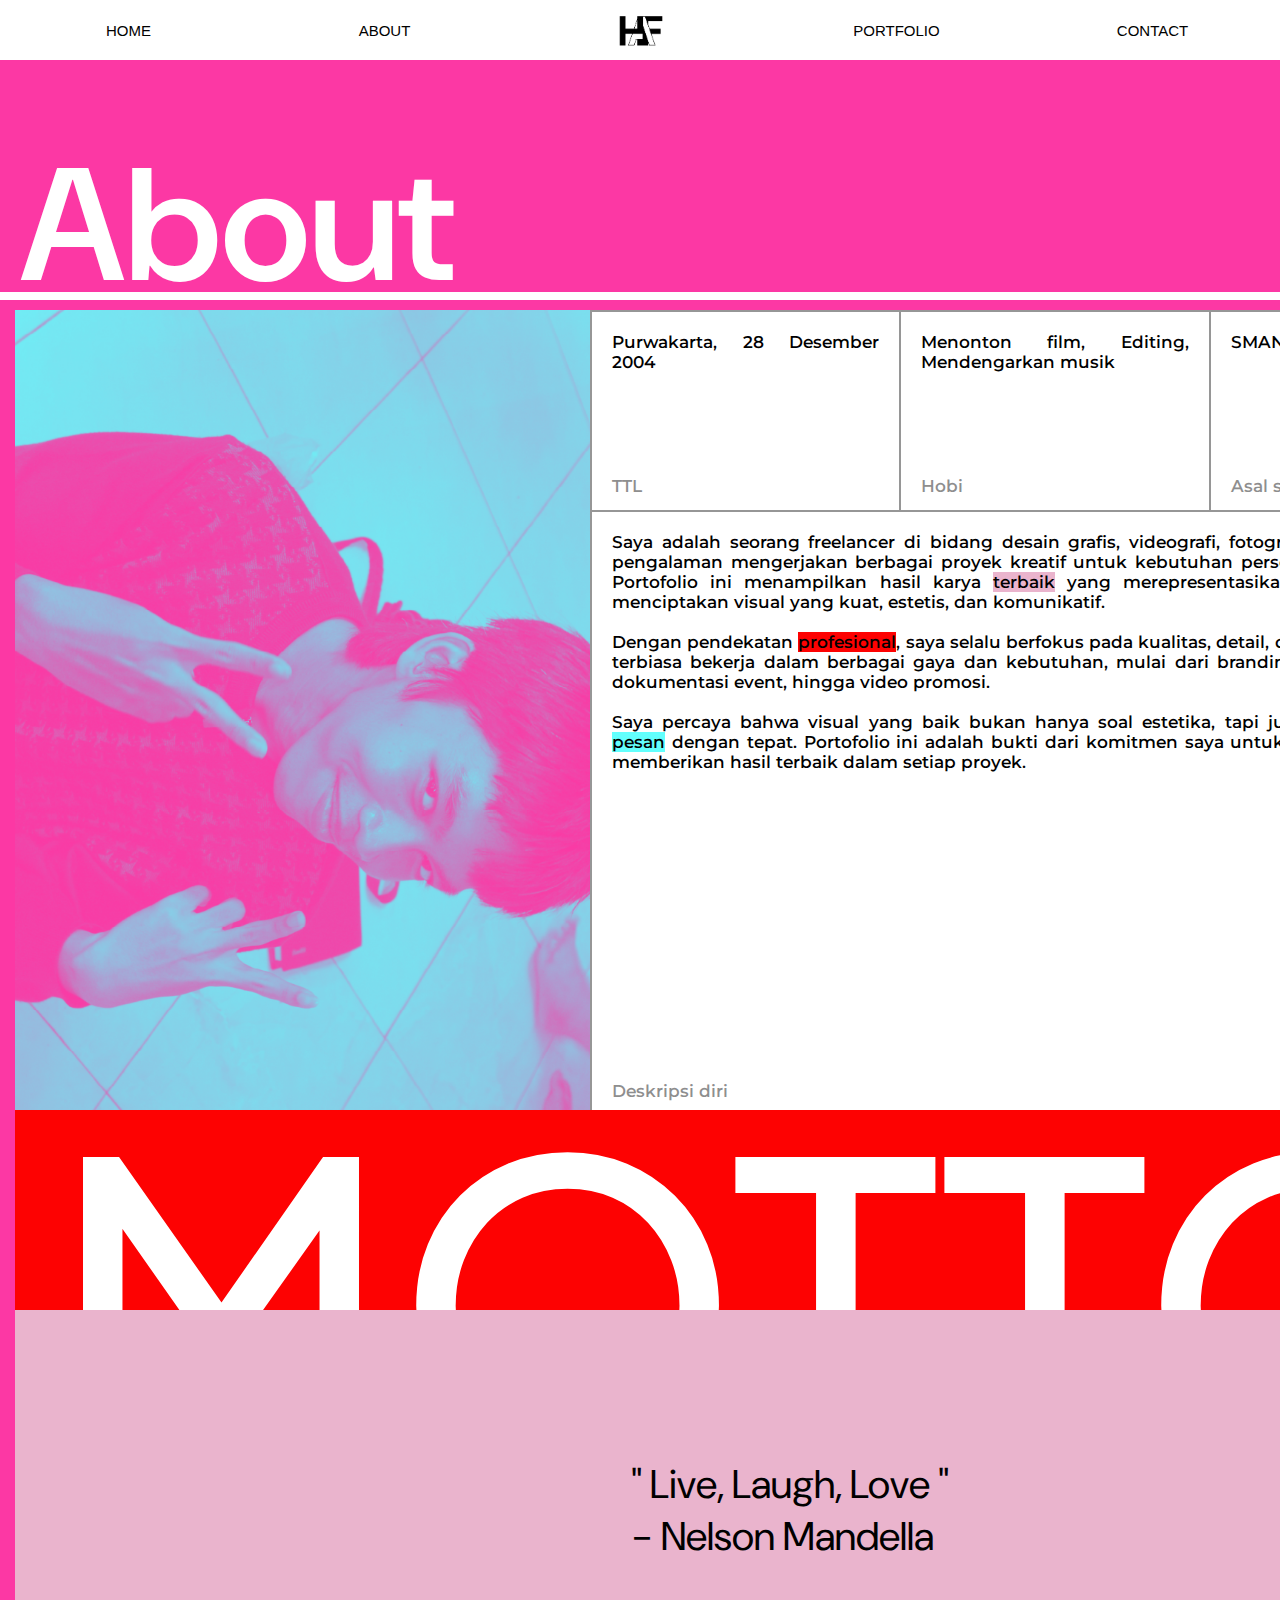
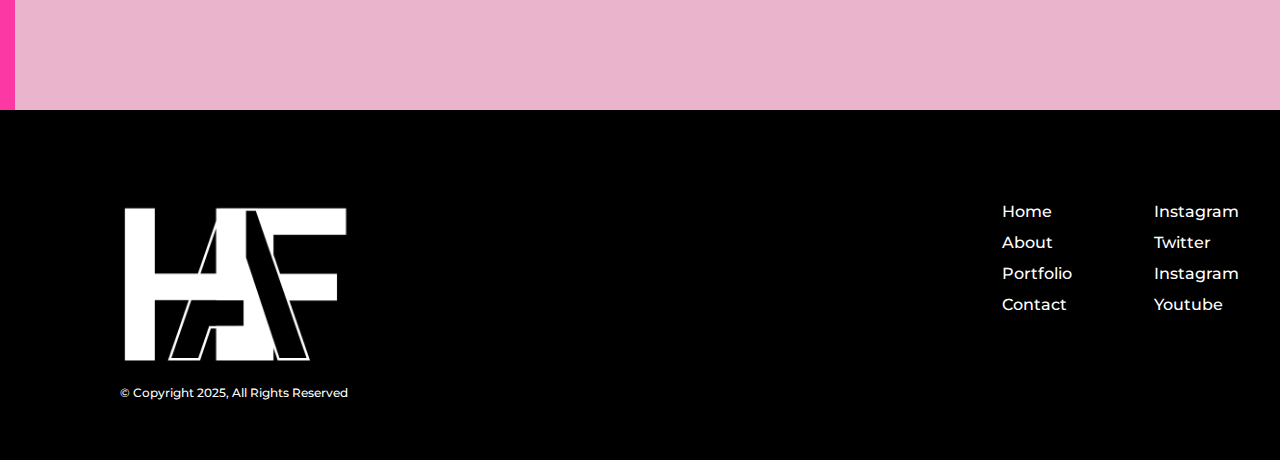
<file: about.html>
<!doctype html>
<html>
<head>
<meta charset="utf-8">
<title>About</title>
<link rel="stylesheet" href="https://cdnjs.cloudflare.com/ajax/libs/font-awesome/4.7.0/css/font-awesome.min.css">
<link href="css.css" rel="stylesheet" type="text/css">
<link rel="icon" type="image/x-icon" href="logo-2-3-invert.png">

</head>

<body>
	<header>
		<nav>
		<ul class="nav">
        <li class="nav"><a class="nav" href="index.html">Home</a></li>
        <li class="nav"><a class="nav" href="about.html">about</a></li>
        <li class="nav"><img class="logo" src="logo-2-3.png" alt="logo"></li>
        <li class="nav"><a class="nav" href="portfolio.html">portfolio</a></li>
        <li class="nav"><a class="nav" href="contact.html">contact</a></li>
		</ul>
		</nav>
        <div class="header-about">
            <div class="line2"></div>
            <p>About</p>
        </div>
	</header>
	<main>
<div class="main5">
    <div class="line1"></div>
<img src="foto-11-edit.png" class="foto11" style="height: 800px; width: 590px;object-position: 50% 100%; object-fit: cover;">
<table class="table-about">
    <tr>
        <td style="border: 2px solid #969696; width: 200px; height: 200px;"><span class="span3">TTL</span>Purwakarta, 28 Desember 2004</td>
        <td style="border: 2px solid #969696; width: 200px; height: 200px;"><span class="span3">Hobi</span>Menonton film, Editing, Mendengarkan musik</td>
        <td style="border: 2px solid #969696; width: 200px; height: 200px;"><span class="span3">Asal sekolah</span>SMAN 2 Purwakarta</td>
    </tr>
    <tr>
        <td colspan="3" style="border: 2px solid #969696; width: 200px; height: 600px;">
            <span class="span4">Deskripsi diri</span>
            Saya adalah seorang freelancer di bidang desain grafis, videografi, fotografi, dan editing dengan pengalaman mengerjakan berbagai proyek kreatif untuk kebutuhan personal maupun komersial. Portofolio ini menampilkan hasil karya <span class="span5">terbaik</span> yang merepresentasikan keahlian saya dalam menciptakan visual yang kuat, estetis, dan komunikatif.
<br><br>
            Dengan pendekatan <span class="span2">profesional</span>, saya selalu berfokus pada kualitas, detail, dan kepuasan klien. Saya terbiasa bekerja dalam berbagai gaya dan kebutuhan, mulai dari branding, konten media sosial, dokumentasi event, hingga video promosi.
            <br><br>
            Saya percaya bahwa visual yang baik bukan hanya soal estetika, tapi juga soal menyampaikan <span class="span1">pesan</span> dengan tepat. Portofolio ini adalah bukti dari komitmen saya untuk terus berkembang dan memberikan hasil terbaik dalam setiap proyek.
            
            <br></td>
    </tr>
</table>
</div>
<div class="main6">
    <div class="line1"></div>
    <p class="judul-motto">
        MOTTO
    </p>
<div class="main7">
    <div class="line1"></div>
<p class="text-motto">" Live, Laugh, Love "<br>- Nelson Mandella</p>
</div>
</div>
    </main>
    <footer>
        <a><img src="logo-2-3-invert.png" class="logo-footer"></a>
            <p class="text4">
                © Copyright 2025, All Rights Reserved</p>
            <div class="nav-footer">
    <table class="nav-footer">
        <tr>
            <td><a href="index.html" class="nav-footer-text">Home</a></td>
            <td><a href="#" class="nav-footer-text">Instagram</a></td>
        </tr>
        <tr>
            <td><a href="about.html" class="nav-footer-text">About</a></td>
            <td><a href="#" class="nav-footer-text">Twitter</a></td>
        </tr>
        <tr>
            <td><a href="portfolio.html" class="nav-footer-text">Portfolio</a></td>
            <td><a href="#" class="nav-footer-text">Instagram</td>
        </tr><tr>
            <td><a href="contact.html" class="nav-footer-text">Contact</a></td>
            <td><a href="#" class="nav-footer-text">Youtube</a></td>
        </tr>
    </table>
            </div>
    </footer>
</body>
</html>
</file>
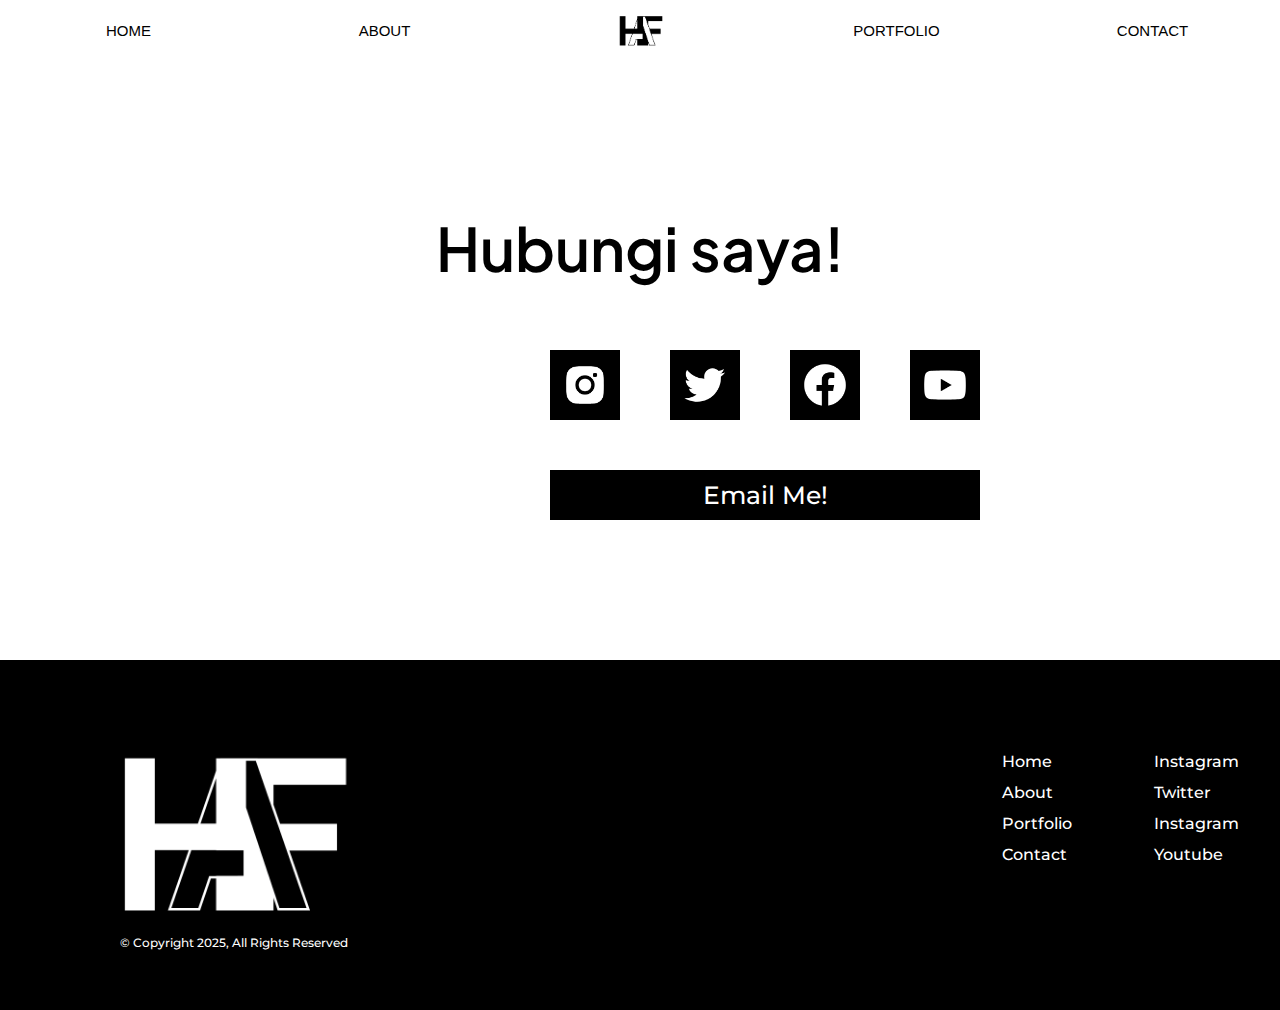
<file: contact.html>
<!doctype html>
<html>
<head>
<meta charset="utf-8">
<title>Portfolio</title>
<link rel="stylesheet" href="https://cdnjs.cloudflare.com/ajax/libs/font-awesome/4.7.0/css/font-awesome.min.css">
<link href="css.css" rel="stylesheet" type="text/css">
<link rel="icon" type="image/x-icon" href="logo-2-3-invert.png">

</head>

<body>
	<header>
		<nav>
		<ul class="nav">
        <li class="nav"><a class="nav" href="index.html">Home</a></li>
        <li class="nav"><a class="nav" href="about.html">about</a></li>
        <li class="nav"><img class="logo" src="logo-2-3.png" alt="logo"></li>
        <li class="nav"><a class="nav" href="portfolio.html">portfolio</a></li>
        <li class="nav"><a class="nav" href="contact.html">contact</a></li>
		</ul>
		</nav>
	</header>
	<main>
        <div class="main4">
			<p class="judul4">Hubungi saya!</p>
<table>
	<tr>
		<td>
				<a href="#"><img class="sosmed" src="[data-uri]"/></a>
		</td>
<td>
				<a href="#"><img class="sosmed" src="[data-uri]"/></a>
</td>
<td>
				<a href="#"><img class="sosmed" src="[data-uri]"/></a>
</td>
<td>
				<a href="#"><img class="sosmed" src="[data-uri]"/></a>
</td>
			</tr>
	<tr>
		<td colspan="4"><a href="mailto:hanifabdurahmanfauzan@upi.edu" style="text-decoration: none; color: white;"><span class="emailme">Email Me!</span></a></td>
	</tr>
			</table>
		</div>
    </main>
    <footer>
        <a><img src="logo-2-3-invert.png" class="logo-footer"></a>
            <p class="text4">
                © Copyright 2025, All Rights Reserved</p>
            <div class="nav-footer">
    <table class="nav-footer">
        <tr>
            <td><a href="index.html" class="nav-footer-text">Home</a></td>
            <td><a href="#" class="nav-footer-text">Instagram</a></td>
        </tr>
        <tr>
            <td><a href="about.html" class="nav-footer-text">About</a></td>
            <td><a href="#" class="nav-footer-text">Twitter</a></td>
        </tr>
        <tr>
            <td><a href="portfolio.html" class="nav-footer-text">Portfolio</a></td>
            <td><a href="#" class="nav-footer-text">Instagram</td>
        </tr><tr>
            <td><a href="contact.html" class="nav-footer-text">Contact</a></td>
            <td><a href="#" class="nav-footer-text">Youtube</a></td>
        </tr>
    </table>
            </div>
    </footer>
</body>
</html>
</file>
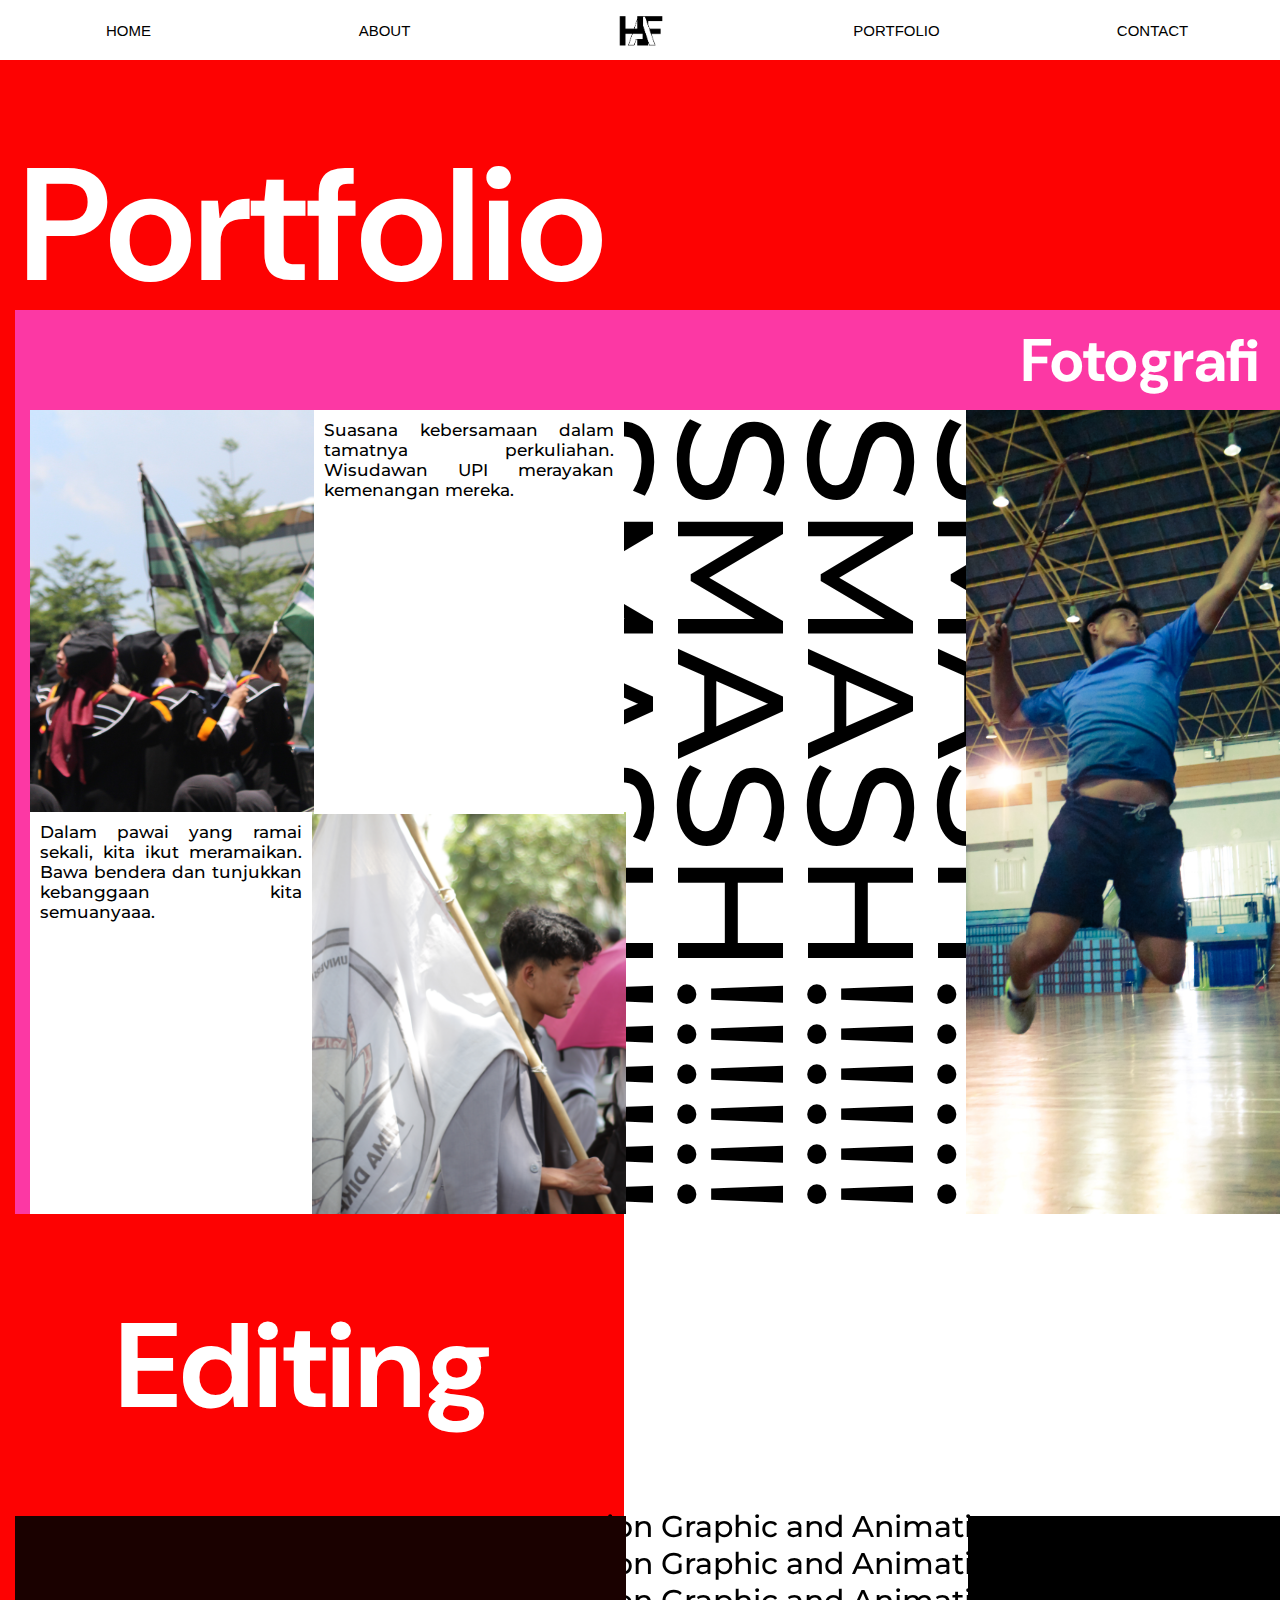
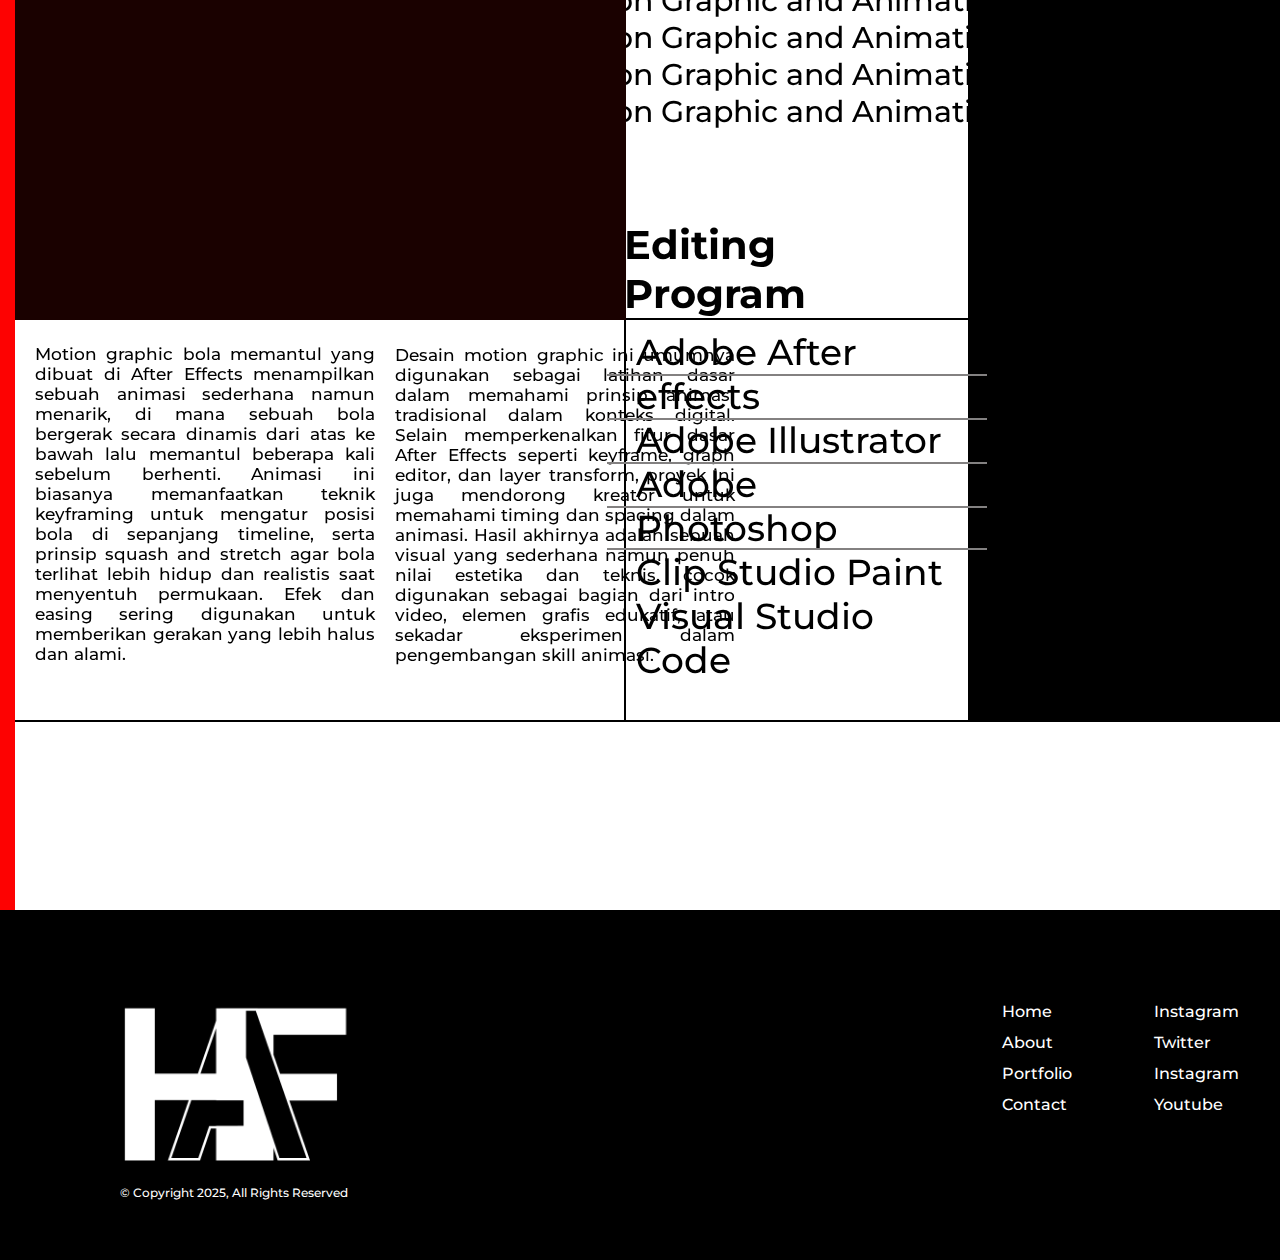
<file: portfolio.html>
<!doctype html>
<html>
<head>
<meta charset="utf-8">
<title>Portfolio</title>
<link rel="stylesheet" href="https://cdnjs.cloudflare.com/ajax/libs/font-awesome/4.7.0/css/font-awesome.min.css">
<link href="css.css" rel="stylesheet" type="text/css">
<link rel="icon" type="image/x-icon" href="logo-2-3-invert.png">

</head>

<body>
	<header>
		<nav>
		<ul class="nav">
        <li class="nav"><a class="nav" href="index.html">Home</a></li>
        <li class="nav"><a class="nav" href="about.html">about</a></li>
        <li class="nav"><img class="logo" src="logo-2-3.png" alt="logo"></li>
        <li class="nav"><a class="nav" href="portfolio.html">portfolio</a></li>
        <li class="nav"><a class="nav" href="contact.html">contact</a></li>
		</ul>
		</nav>
        <div class="header-portfolio">
            <p>Portfolio</p>
        </div>
	</header>
	<main>

        <div class="main8">
            
    <div class="line3"></div>
    <div class="line4"></div>
<div class="fotografi"><p>Fotografi</p></div>
<div class="container-portfolio">
<div class="item1"><img src="foto-6.jpg" class="img-portfolio"></div>
<div class="item2">Suasana kebersamaan dalam tamatnya perkuliahan. Wisudawan UPI merayakan kemenangan mereka.</div>
<div class="item3">SMASH!!!!!!<br>SMASH!!!!!!<br>SMASH!!!!!!<br>SMASH!!!!!!</div>
<div class="item4"><img src="foto-12.jpg" class="img-portfolio"></div>
<div class="item5">Dalam pawai yang ramai sekali, kita ikut meramaikan. Bawa bendera dan tunjukkan kebanggaan kita semuanyaaa.</div>
<div class="item6"><img src="foto-13.jpg" class="img-portfolio"></div>
<div class="item7">Editing</div>
<div class="item8"><video class="vid-portfolio" src="bg-abstract-2.mp4" autoplay loop muted></div>
    <div class="item9"><video class="vid-portfolio" src="videografi-2.mp4" autoplay loop muted></div>
    <div class="item10"><p class="text-tambahan">Motion Graphic and Animation Motion Graphic and Animation Motion Graphic and Animation Motion Graphic and Animation Motion Graphic and Animation Motion Graphic and Animation</p>Editing Program</div>
    <div class="item11"><video class="vid-portfolio" src="videografi-3.mp4" autoplay loop muted></div>
    <div class="item12"><p class="text-bola-1">Motion graphic bola memantul yang dibuat di After Effects menampilkan sebuah animasi sederhana namun menarik, di mana sebuah bola bergerak secara dinamis dari atas ke bawah lalu memantul beberapa kali sebelum berhenti. Animasi ini biasanya memanfaatkan teknik keyframing untuk mengatur posisi bola di sepanjang timeline, serta prinsip squash and stretch agar bola terlihat lebih hidup dan realistis saat menyentuh permukaan.  Efek dan easing sering digunakan untuk memberikan gerakan yang lebih halus dan alami.</p>
        <p class="text-bola-2">Desain motion graphic ini umumnya digunakan sebagai latihan dasar dalam memahami prinsip animasi tradisional dalam konteks digital. Selain memperkenalkan fitur dasar After Effects seperti keyframe, graph editor, dan layer transform, proyek ini juga mendorong kreator untuk memahami timing dan spacing dalam animasi. Hasil akhirnya adalah sebuah visual yang sederhana namun penuh nilai estetika dan teknis, cocok digunakan sebagai bagian dari intro video, elemen grafis edukatif, atau sekadar eksperimen dalam pengembangan skill animasi. </p></div>
    <div class="item13"><div class="underline"></div><div class="underline2"></div><div class="underline3"></div><div class="underline4"></div><div class="underline5"></div><p class="text-editing">Adobe After effects
        <br>Adobe Illustrator
        <br>Adobe Photoshop
    <br>Clip Studio Paint
    <br> Visual Studio Code
<br></p></div>
</div><div class="portof-last"></div>
        </div>
    </main>
    <footer>
        <a><img src="logo-2-3-invert.png" class="logo-footer"></a>
            <p class="text4">
                © Copyright 2025, All Rights Reserved</p>
            <div class="nav-footer">
    <table class="nav-footer">
        <tr>
            <td><a href="index.html" class="nav-footer-text">Home</a></td>
            <td><a href="#" class="nav-footer-text">Instagram</a></td>
        </tr>
        <tr>
            <td><a href="#" class="nav-footer-text">About</a></td>
            <td><a href="#" class="nav-footer-text">Twitter</a></td>
        </tr>
        <tr>
            <td><a href="#" class="nav-footer-text">Portfolio</a></td>
            <td><a href="#" class="nav-footer-text">Instagram</td>
        </tr><tr>
            <td><a href="#" class="nav-footer-text">Contact</a></td>
            <td><a href="#" class="nav-footer-text">Youtube</a></td>
        </tr>
    </table>
            </div>
    </footer>
</body>
</html>
</file>
<file: css.css>
@charset "utf-8";
@import url('https://fonts.googleapis.com/css2?family=DM+Sans:ital,opsz,wght@0,9..40,100..1000;1,9..40,100..1000&family=Montserrat:ital,wght@0,100..900;1,100..900&family=Plus+Jakarta+Sans:ital,wght@0,200..800;1,200..800&family=Poppins:ital,wght@0,100;0,200;0,300;0,400;0,500;0,600;0,700;0,800;0,900;1,100;1,200;1,300;1,400;1,500;1,600;1,700;1,800;1,900&display=swap');

* {
    box-sizing: border-box;
    padding: 0;
    margin: 0;
}
body, html {
    overflow-x: hidden;
}
nav {
    position: relative;
    height: 60px;
}
ul.nav {
list-style: none;
margin: 0;
padding: 0;
}
ul li.nav {
padding: 5px;
width: 20%;
float: left;
}
.nav > li a{
align-items: center;
justify-content: center;
text-decoration: none;
color: black;
padding: 20px 50px;
height: 50px;
display: flex;
background-color: #ffffff;
text-transform:uppercase;
font-family: "Carrois Gothic", sans-serif;
font-size: 15px;
margin-bottom: 0px;
border: 0px solid #000000;
margin-right: -1px;
transition: 0.3s;
}
.nav> a:hover {
color: white;
background-color: #838181;
}
.logo {
text-align: center;
display: block;
margin: 0 auto;
object-fit: cover;
height: 50px;
}
.main1 {
height: 630px;
position: relative;
background-color: #FD0202;
}
.blockbiru {
background-color: #62FFFD;
position: absolute;
z-index: 4;
width: 120px;
height: 90px;
left: 920px;
top: 70px;
}
.blockbiru2 {
    background-color: #62FFFD;
    position: absolute;
    z-index: 2;
    width: 100px;
    height: 80px;
    left: 1260px;
    top: 490px;
    }
.blockbiru3 {
background-color: #62FFFD;
position: absolute;
z-index: 4;
width: 56px;
height: 90px;
left: 0px;
bottom: -40px;
}
.blockbiru4 {
background-color: #62FFFD;
position: absolute;
z-index: 4;
width: 90px;
height: 40px;
left: 0px;
top: 60px;
}
.blockpink1 {
background-color: #FC38A4;
position: absolute;
z-index: 5;
width: 180px;
height: 100px;
left: 660px;
top: 420px;
}
.blockpink2 {
background-color: #FC38A4;
position: absolute;
z-index: 5;
width: 100px;
height: 100px;
right: 0px;
top: 0px;
}
.blockpink3 {
background-color: #FC38A4;
position: absolute;
z-index: 5;
width: 50px;
height: 100px;
right: 0px;
top: 90px;
}
.blockpink4 {
background-color: #FC38A4;
position: absolute;
z-index: 5;
width: 90px;
height: 50px;
right: 0px;
bottom: -20px;
}
.foto1 {
position: absolute;
left: 0;
z-index: 4;
filter: brightness(100%);
}
.foto2 {
position: absolute;
left: 700px;
top: 90px;
z-index: 6;
}
.foto3 {
position: absolute;
left: 820px;
top: 140px;
z-index: 3;
}
p.judul {
position: absolute;
left: 100px;
top: 180px;
color: white;
z-index: 7;
font-family: poppins;
font-size: 60px;
font-weight: 500;
}
p.text {
position: absolute;
left: 100px;
top: 370px;
color: white;
z-index: 7;
font-family: poppins;
font-size: 27px;
font-weight: 300;
}
.main2 {
background-color: #ffffff;
position: relative;
height: 600px;
}
p.judul2 {
position: absolute;
left: 65px;
top: 250px;
color: rgb(0, 0, 0);
font-family: "DM Sans";
font-size: 60px;
font-weight: 500;
rotate: -90deg;
padding: 10px;
padding-left: 15px;
padding-right: 15px;
text-decoration: underline 2px;
}
p.text2 {
position: absolute;
left: 655px;
top: 210px;
color: rgb(0, 0, 0);
font-family: "Montserrat";
font-size: 25px;
font-weight: 500;
padding: 10px;
line-height: 35px;
}
span.span1 {
background-color: #62FFFD;
}
span.span2 {
background-color: #FD0202;
}
span.span5 {
background-color: #EAB4CD;
}
.foto4 {
position: absolute;
left: 300px;
top: 100px;
}
a.button1 {
position: absolute;
text-decoration: none;
left: 665px;
top: 330px;
color: #ffffff;
font-family: "Montserrat";
font-size: 25px;
font-weight: 600;
padding: 10px;
background-color: #000000;
transition: 0.3s;
border: 2px solid #000000;
}
.main2> a:hover {
color: #000000;
background-color: #ffffff;
border: 2px solid #000000;
}
.main3 {
background-color: #FC38A4;
position: relative;
height: 750px;
}
.bg-video {
object-fit: cover;
position: static;
width: 100%;
height:750px;
overflow:hidden;
}
p.judul3 {
position: absolute;
left: 100px;
top: 170px;
color: #ffffff;
z-index: 7;
font-family: "Plus Jakarta Sans";
font-size: 60px;
font-weight: 600;
text-decoration: underline 2px;
}
p.text3 {
position: absolute;
left: 95px;
top: 270px;
width: 600px;
color: rgb(255, 255, 255);
font-family: "Montserrat";
font-size: 25px;
font-weight: 500;
padding: 10px;
line-height: 35px;
}
.foto5 {
position: absolute;
left: 800px;
top: 0px;
filter: grayscale(100%);
-moz-box-sizing: border-box;
-webkit-box-sizing: border-box;
border: 2px solid white;
}
.foto6 {
position: absolute;
right: -29px;
top: 0px;
filter: grayscale(100%);
-moz-box-sizing: border-box;
-webkit-box-sizing: border-box;
border: 2px solid white;
}
.foto7 {
position: absolute;
left: 800px;
top: 300px;
filter: grayscale(100%);
-moz-box-sizing: border-box;
-webkit-box-sizing: border-box;
border: 2px solid white;
}
.foto8 {
position: absolute;
right: -19px;
top: 189px;
filter: grayscale(100%);
-moz-box-sizing: border-box;
-webkit-box-sizing: border-box;
border: 2px solid white;
}
.foto9 {
position: absolute;
left: 800px;
bottom: 0px;
filter: grayscale(100%)brightness(150%);
-moz-box-sizing: border-box;
-webkit-box-sizing: border-box;
border: 2px solid white;
}
.foto10 {
position: absolute;
right: 0px;
bottom: 0px;
filter: grayscale(100%)brightness(90%);
-moz-box-sizing: border-box;
-webkit-box-sizing: border-box;
border: 2px solid white;
}
.box-white {
right: 0;
height: 751px;
width: 720px;
background-color: white;
position: absolute;
top:0px;
}
.button2 {
position: absolute;
text-decoration: none;
left: 110px;
top: 500px;
color: #000000;
height: 80px;
width: 250px;
background-color: #00000000;
border: 2px solid #000000;
transition: filter 0.3s;
transition: 0.3s;
font-family: "Montserrat";
font-size: 30px;
font-weight: 600;
display: flex;
padding-left: 10px;
align-items: center;      
justify-content: center;
filter: invert(100%);
}
.button2 > img {
width: 70px;
padding-right: 0;
}
.button2:hover {
background-color: #ffffff;
-webkit-transform: translateX(8px);
transform: translateX(8px);
filter: invert(0%);
color: #000000;
}
.button2 img:hover {
filter: invert(0%);
}
.hover-img > img {
transition: filter 0.3s;
}
.hover-img img:hover {
filter: grayscale(0%) brightness(50%);
}
.main4 {
position: relative;
height: 600px;
background-color: #ffffff;
}
.main4 > table {
border: 1px solid rgb(255, 255, 255);
padding: auto;
margin: auto;
position: absolute;
top: 40%;
left: 500px;
background-color: #000000;
color: rgb(255, 255, 255);
font-family: "Montserrat";
font-size: 25px;
font-weight: 500;
text-align: center;
border-collapse: collapse;
}
.sosmed {
    filter: invert(100%);
    width: 50px;
  transition: 0.3s;
  vertical-align: middle;
}
img.sosmed:hover {
    transform: scale(1.1);
}
.emailme {
transition: 0.3s;
}
.emailme:hover {
    font-size: 30px;
}
.main4 table tr td {
border: 50px solid rgb(255, 255, 255);
border-collapse: collapse;
padding: 10px;
}
.judul4 {
    padding-top: 150px;
text-align: center;
top: 170px;
color: #000000;
font-family: "Plus Jakarta Sans";
font-size: 60px;
font-weight: 600;
}
footer{
    position: relative;
height: 350px;
background-color: #000000;
}
.logo-footer {
width: 260px;
position: absolute;
top: 40px;
left: 100px;
}
.nav-footer {
border: none;
position: absolute;
left: 500px;
top: 40px;
color: #ffffff;
font-family: "Montserrat";
font-size: 16px;
font-weight: 500;
}
.nav-footer table td {
padding-right: 80px;
padding-top: 10px;
}
.nav-footer-text {
text-decoration: none;
color: #ffffff;
}
.text4 {
position: absolute;
left: 120px;
bottom: 60px;
color: #ffffff;
font-family: "Montserrat";
font-size: 12px;
font-weight: 500;
}
.header-about {
height: 250px;
position: relative;
background-color: #FC38A4;
}
.header-about p {
position: absolute;
bottom: -20px;
left: 20px;
color: #ffffff;
font-family: "DM Sans";
font-size: 160px;
font-weight: 600;
z-index: 1;
}
.main5 {
height: 800px;
position: relative;
background-color: #ffffff;
}
.foto11 {
position: absolute;
left: 0px;
top: 0px;
width: 600px;
}
.table-about {
position: absolute;
left: 590px;
width: 930px;
color: #000000;
font-family: "Montserrat";
font-size: 17px;
font-weight: 550;
border-collapse: collapse;
}
table.table-about tr td {
border-collapse: collapse;
padding: 20px;
text-align: justify;
vertical-align: top;
}
td span.span3 {
position: absolute;
top: 165px;
text-align: left;
color: #8e8e8e;
}
td span.span4 {
position: absolute;
bottom: 10px;
text-align: left;
color: #8e8e8e;
}
.main6 {
position: relative;
height: 600px;
background-color: #FD0202;
}
.judul-motto {
position: absolute;
color: #ffffff;
font-family: "Plus Jakarta Sans";
font-size: 400px;
font-weight: 500;
text-align: center;
top: -70px;
left: 50px;
}
.main7 {
bottom: 0;
position: absolute;
height: 400px;
width: 1580px;
background-color: #EAB4CD;
z-index: 1;
}
.text-motto {
position: absolute;
top: 50%;
left: 50%;
transform: translate(-50%, -50%);
color: #000000;
font-family: "DM Sans";
font-size: 40px;
font-weight: 400;
}
.line1 {
    background-color: #FC38A4;
    width: 15px;
    height:inherit;
    position: absolute;
    left: 0px;
    z-index: 1;
    }
    .line2 {
    background-color: #ffffff;
    width:1503px;
    height: 8px;
    position: absolute;
    right: 0px;
    bottom: 10px;
    z-index: 1;
    }
.main8 {
height: 2200px;
background-color: #ffffff;
position: relative;
}
.header-portfolio {
height: 250px;
position: relative;
background-color: #FD0202;
}
.header-portfolio p {
position: absolute;
bottom: -20px;
left: 20px;
color: #ffffff;
font-family: "DM Sans";
font-size: 160px;
font-weight: 600;
z-index: 1;
}
.container-portfolio {
  display: grid;
  grid-template-areas:
    "item1 item2 item3 item4"
    "item5 item6 item3 item4"
    "item7 item7 item8 item8"
    "item9 item9 item10 item11"
    "item12 item12 item13 item11";
  grid-template-columns: 1fr 1fr 1fr 1fr;
  gap: 2px;
  background-color: rgb(0, 0, 0);
  padding: 2px;
  grid-template-rows: 400px 400px 300px 400px 400px;
}
.container-portfolio > div {
  background-color: rgba(255, 255, 255, 1);
  padding: 10px;
  color: #000000;
font-family: "Montserrat";
font-size: 17px;
font-weight: 500;
}
div.fotografi {
grid-area: fotografi;
text-align: center;
vertical-align: middle;
padding: 30px;
color: #ffffff;
font-family: "dm sans";
font-size: 60px;
font-weight: 700;
background-color: #FC38A4;
  padding: 0;
  display: flex;
  justify-content: right; 
  padding-right: 20px;
  align-items: center;
  height: 100px;
  position: relative;
}
.container-portfolio > div.item1 {
  grid-area: item1;
  display: flex;
  justify-content: center;
  align-items: center;
  padding: 0;
  margin-bottom: -2px;
  margin-top: -2px;
  margin-left: -2px;
  margin-right: -2px;
}
.container-portfolio > div.item2 {
  grid-area: item2;
  display: flex;
  justify-content: center;
  align-items:start;
  background-color: #ffffff;
  z-index: 1;
  margin-bottom: -2px;
  margin-top: -2px;
  text-align: justify;
}
.container-portfolio > div.item3 {
  grid-area: item3;
  display: flex;
  justify-content: center;
  align-items: end;
  margin-right: -100px;
  margin-left: -100px;
  writing-mode:vertical-lr;
  font-size: 150px;
  margin-bottom: -2px;
  margin-top: -2px;
  line-height: 130px;
}
.container-portfolio > div.item4 {
  grid-area: item4;
  display: flex;
  justify-content: center;
  align-items: center;
  padding: 0;
  margin-bottom: -2px;
  margin-top: -2px;
  margin-left: -2px;
  margin-right: -2px;
}
.container-portfolio > div.item5 {
  grid-area: item5;
  display: flex;
  align-items:start;
  text-align: justify;
  margin-bottom: -2px;
  margin-top: -2px;
  margin-left: 28px;
}
.container-portfolio > div.item6 {
  grid-area: item6;
  display: flex;
  justify-content: center;
  align-items: center;
  padding: 0;
  margin-bottom: -2px;
  margin-top: -2px;
  margin-left: -2px;
  margin-right: -2px;;
}
.container-portfolio > div.item7 {
  grid-area: item7;
  display: flex;
  justify-content: center;
  align-items: center;
  padding: 0;
  margin-bottom: -2px;
  margin-top: -2px;
  margin-left: -20px;
  margin-right: -2px;
  color: #ffffff;
font-family: "dm sans";
font-size: 120px;
font-weight: 700;
background-color: #FD0202;
}
.container-portfolio > div.item8 {
  grid-area: item8;
  display: flex;
  justify-content: center;
  align-items: center;
  padding: 0;
  margin-bottom: -2px;
  margin-top: -2px;
  margin-left: -2px;
  margin-right: -2px;
}
.container-portfolio > div.item9 {
  grid-area: item9;
  display: flex;
  justify-content: center;
  align-items: center;
  padding: 0;
  margin-bottom: -2px;
  margin-top: -2px;
  margin-left: -2px;
  margin-right: -2px;
  z-index: 2;
}
.container-portfolio > div.item10 {
  grid-area: item10;
  display: flex;
  justify-content: center;
  align-items: end;
  padding: 0;
  margin-top: -2px;
  margin-left: -2px;
  margin-right: -2px;
  font-size: 40px;
  font-weight: 700;
  z-index: 1;
}
.container-portfolio > div.item11 {
  grid-area: item11;
  display: flex;
  justify-content: center;
  align-items: center;
  padding: 0;
  margin-bottom: -2px;
  margin-top: -2px;
  margin-left: -2px;
  margin-right: -2px;
}
.container-portfolio > div.item12 {
  grid-area: item12;
  display: flex;
  justify-content: center;
  align-items: center;
  padding: 0;
  margin-top: -2px;
  margin-left: -2px;
}
.container-portfolio > div.item13 {
  grid-area: item13;
  display: flex;
  justify-content: center;
  align-items: start;
  padding: 10px;
  margin-right: -2px;
  font-size: 36px;
}
.img-portfolio {
object-fit: cover;
display: block;
height: 100%;
width: 100%;
}
.vid-portfolio {
object-fit: cover;
display: block;
height: 100%;
width: 100%;
}
.text-bola-1 {
width: 400px;
position: absolute;
text-align: justify;
left: 5px;
padding: 30px;
margin-top: -30px;
}
.text-bola-2 {
width: 400px;
position: absolute;
text-align: justify;
left: 365px;
padding: 30px;
margin-top: -28px;
}
.underline {
border-bottom: 2px solid #838181;
position: absolute;
bottom: 534px;
width: 380px;
}
.underline2 {
border-bottom: 2px solid #838181;
position: absolute;
bottom: 490px;
width: 380px;
}
.underline3 {
border-bottom: 2px solid #838181;
position: absolute;
bottom: 446px;
width: 380px;
}
.underline4 {
border-bottom: 2px solid #838181;
position: absolute;
bottom: 402px;
width: 380px;
}
.underline5 {
border-bottom: 2px solid #838181;
position: absolute;
bottom: 360px;
width: 380px;
}
.text-tambahan {
    position: absolute;
  font-size: 30px;
  font-weight: 500;
  bottom: 780px;
  width: 500px;

}
.portof-last {
position: absolute;
background-color: #ffffff;
bottom: 0px;
width: 1600px;;
height: 170px;
}
.line3 {
    background-color: #FD0202;
    width: 15px;
    height:inherit;
    position: absolute;
    left: 0px;
    z-index: 3;
    }
.line4 {
    background-color: #FC38A4;
    width: 15px;
    height:904px;
    position: absolute;
    left: 15px;
    z-index: 3;
    }
</file>
